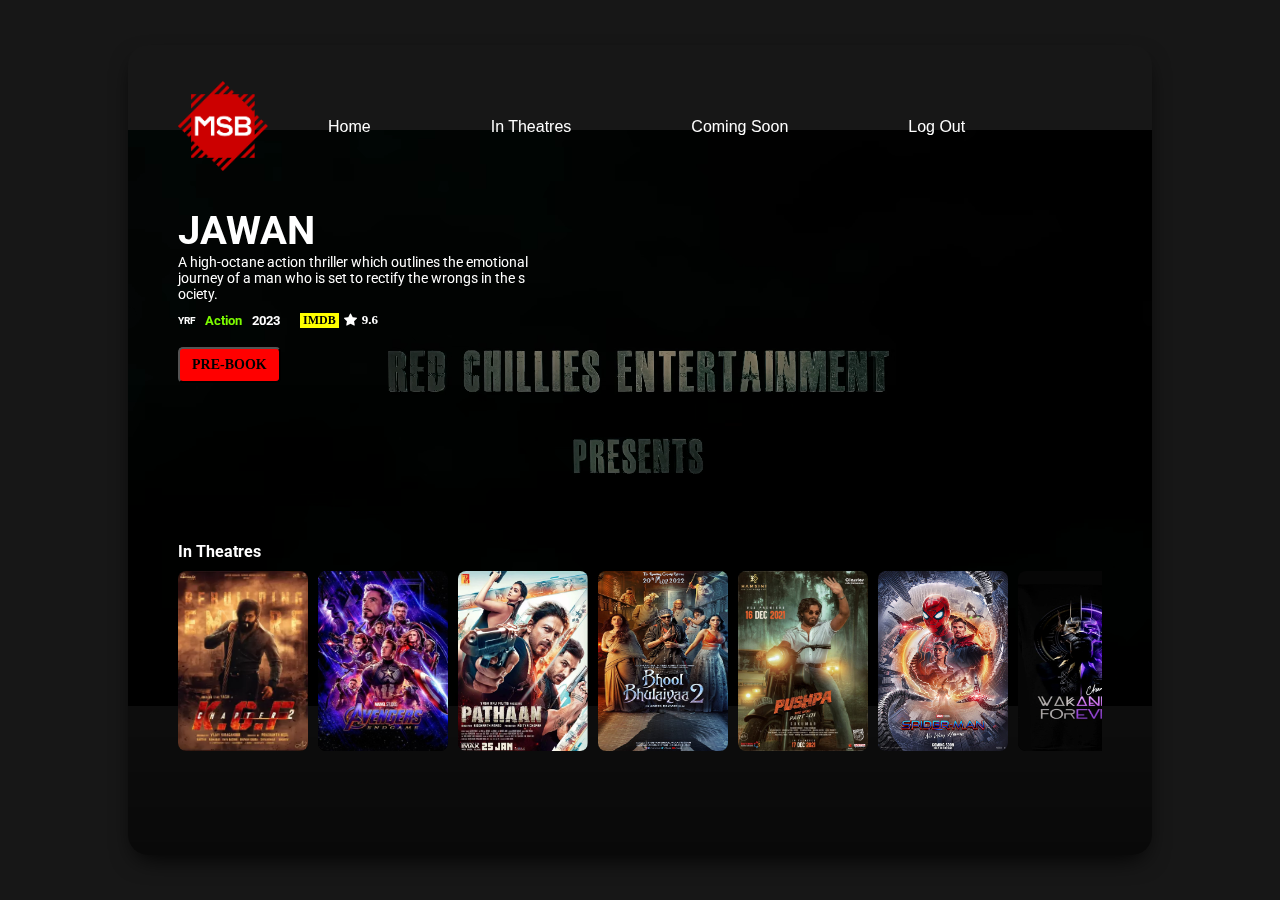
<file: index.html>
<!DOCTYPE html>
<html>
<head>
	<meta charset="utf-8">
	<meta http-equiv="X-UA-Compatible" content="IE=edge">
	<meta name="viewport" content="width=device-width, initial-scale=1">
	<link rel="stylesheet"  href="MOVIE SEAT BOOKING/style.css">
	<link rel="stylesheet" href="https://cdn.jsdelivr.net/npm/bootstrap-icons@1.10.2/font/bootstrap-icons.css">
	
<script>
		var result;
		function myfunction(){
			window.open("MOVIE SEAT BOOKING/booking.html");
		}

</script>
	<title>MSB</title>
</head>
<body>
	<header>
		<video src="glimpse.mp4" autoplay loop playsinline muted class="background-video"></video>
		<nav>
			<div class="logo_ul">
				<img src="MOVIE SEAT BOOKING/img/logo.png" alt="">
				<ul>
					<li>
					<a href="index.html">Home</a>
					</li>
					<li>
					<a href="#">In Theatres</a>
					</li>
					<li>
					<a href="#">Coming Soon</a>
					</li>
					<li>
					<a href="MOVIE SEAT BOOKING/Login.html">Log Out</a>
					</li>
				</ul>
			</div>
		</nav>
		<div class="content">
			<h1 id="title">JAWAN</h1>
			<p>A high-octane action thriller which outlines the emotional journey of a man who is set to rectify the wrongs in the society.</p>
			<div class="details">
				<h6>YRF</h6>
				<h5 id="gen">Action</h5>
				<h4>2023</h4>
				<h3 id="rate" style="font-family: verdana; font-weight: bold;"><span>IMDB</span><i class="bi bi-star-fill"></i> 9.6</h3>
			</div>
			<div class="btns">
				<br>
				<input type="button" value="PRE-BOOK" onclick="myfunction();" style="font-family: verdana; font-weight: bold; font-size:14px; color:black; background-color: red; border-radius: 5px; padding: 8px 12px; cursor:pointer">
			</div>
		</div>
		
		<section>
			
			<h4>In Theatres</h4>
			<div class="cards">
				
				
				<a href="" class="card">
					<img src="MOVIE SEAT BOOKING/img/KGF 2.webp" id="img1" alt="" class="poster" value="jurassic world"	onclick="myfunction()">
				</a>
				<a href="" class="card">
					<img src="MOVIE SEAT BOOKING/img/avengers1.jpg" alt="" class="poster" onclick="myfunction()">
				</a>
				<a href="" class="card">
					<img src="MOVIE SEAT BOOKING/img/PATHAAN.webp" alt="" class="poster" onclick="myfunction()">
				</a>
				<a href="" class="card">
					<img src="MOVIE SEAT BOOKING/img/bhoolbhulaiyaa2.jpg" alt="" class="poster" onclick="myfunction()">
				</a>
				<a href="" class="card">
					<img src="MOVIE SEAT BOOKING/img/Pushpa.jpg" alt="" class="poster" onclick="myfunction()">
				</a>
				<a href="" class="card">
					<img src="MOVIE SEAT BOOKING/img/spiderman.jpg" alt="" class="poster" onclick="myfunction()">
				</a>
				<a href="" class="card">
					<img src="MOVIE SEAT BOOKING/img/blackpanther.jpg" alt="" class="poster" onclick="myfunction()">
				</a>
				<a href="" class="card">
					<img src="MOVIE SEAT BOOKING/img/thor love of thunder.jpg" alt="" class="poster" onclick="myfunction()">
				</a>
				
			
			</div>
		</section>
	</header>
</body>
</html>
</file>
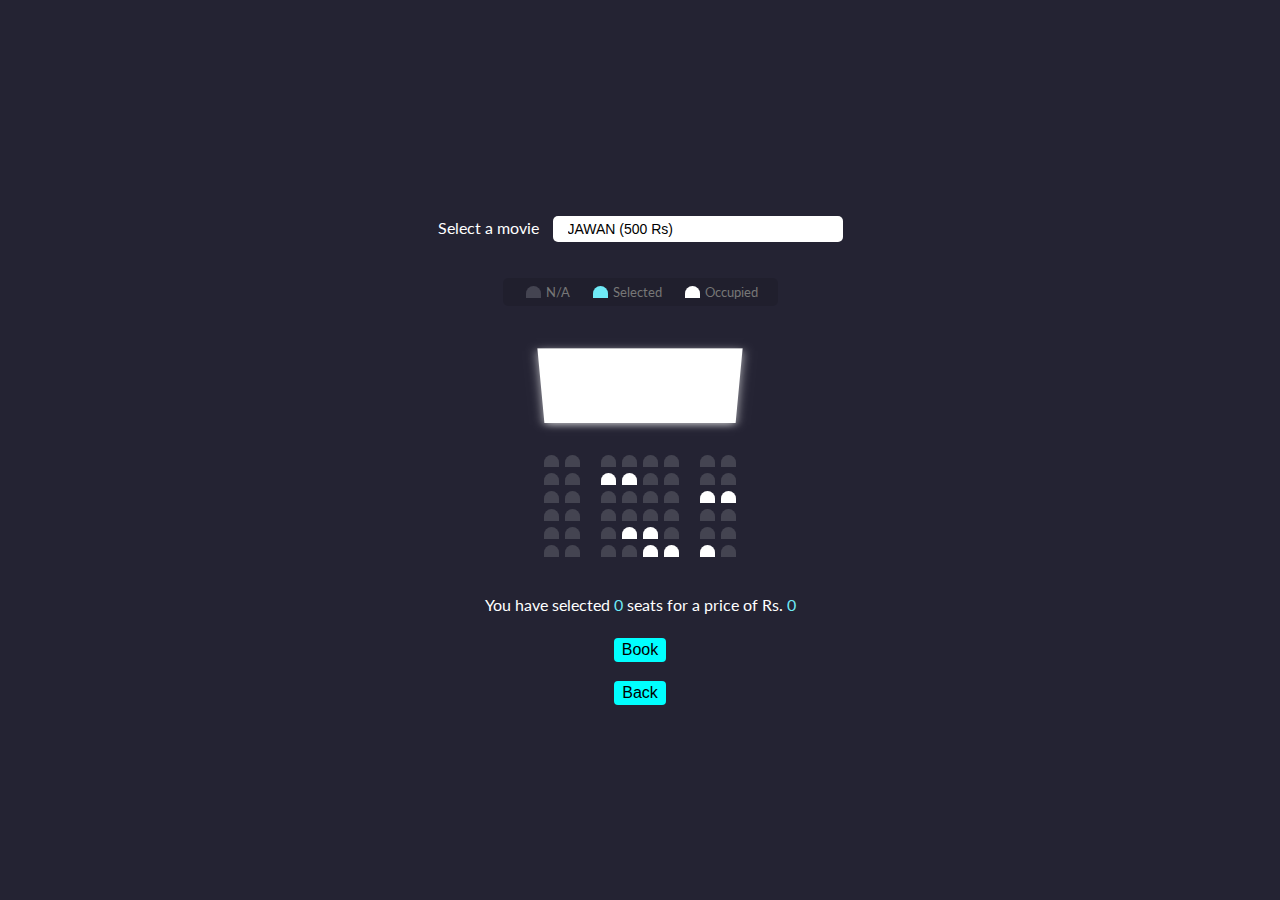
<file: MOVIE SEAT BOOKING/booking.html>
<!DOCTYPE html>
<html lang="en">
  <head>
    <meta charset="UTF-8" />
    <meta name="viewport" content="width=device-width, initial-scale=1.0" />
    <link rel="stylesheet" href="style1.css" />
    
    <title>MSB Booking</title>
   
  </head>
  <body>
    <div class="movie-container">
     
      <label>Select a movie</label>
      <select id="movie">
        <option value="500">JAWAN (500 Rs)</option>
        <option value="500">Pathaan (500 Rs)</option>
        <option value="400">KGF 2 (400 Rs)</option>
        <option value="300">Avengers Endgame (300 Rs)</option>
        <option value="200">Bhool Bhulaiyaa 2 (200 Rs)</option>
        <option value="200">Pushpa (200 Rs)</option>
        <option value="200">SpiderMan - No Way Home (200 Rs)</option>
        <option value="200">Black Panther Wakanda Forever (200 Rs)</option>
        <option value="200">Thor Love and Thunder(200 Rs)</option>
       
      </select>
    </div>

    <ul class="showcase">
      <li>
        <div class="seat"></div>
        <small>N/A</small>
      </li>
      <li>
        <div class="seat selected"></div>
        <small>Selected</small>
      </li>
      <li>
        <div class="seat occupied"></div>
        <small>Occupied</small>
      </li>
    </ul>

    <div class="container">
      <div class="screen"></div>

      <div class="row">
        <div class="seat"></div>
        <div class="seat"></div>
        <div class="seat"></div>
        <div class="seat"></div>
        <div class="seat"></div>
        <div class="seat"></div>
        <div class="seat"></div>
        <div class="seat"></div>
      </div>

      <div class="row">
        <div class="seat"></div>
        <div class="seat"></div>
        <div class="seat occupied"></div>
        <div class="seat occupied"></div>
        <div class="seat"></div>
        <div class="seat"></div>
        <div class="seat"></div>
        <div class="seat"></div>
      </div>

      <div class="row">
        <div class="seat"></div>
        <div class="seat"></div>
        <div class="seat"></div>
        <div class="seat"></div>
        <div class="seat"></div>
        <div class="seat"></div>
        <div class="seat occupied"></div>
        <div class="seat occupied"></div>
      </div>

      <div class="row">
        <div class="seat"></div>
        <div class="seat"></div>
        <div class="seat"></div>
        <div class="seat"></div>
        <div class="seat"></div>
        <div class="seat"></div>
        <div class="seat"></div>
        <div class="seat"></div>
      </div>

      <div class="row">
        <div class="seat"></div>
        <div class="seat"></div>
        <div class="seat"></div>
        <div class="seat occupied"></div>
        <div class="seat occupied"></div>
        <div class="seat"></div>
        <div class="seat"></div>
        <div class="seat"></div>
      </div>

      <div class="row">
        <div class="seat"></div>
        <div class="seat"></div>
        <div class="seat"></div>
        <div class="seat"></div>
        <div class="seat occupied"></div>
        <div class="seat occupied"></div>
        <div class="seat occupied"></div>
        <div class="seat"></div>
      </div>
    </div>

    <p class="text">
      You have selected <span id="count">0</span> seats for a price of Rs. <span
        id="price"
        >0</span
      >
    </p>
    <br>
    
    <input type="button" value="Book" class="btn" onclick="Booking();"><br>
    <input type="button" value="Back" class="btn" onclick="window.open('home.html');">

    <script src="script.js"></script>
  </body>
</html>
</file>
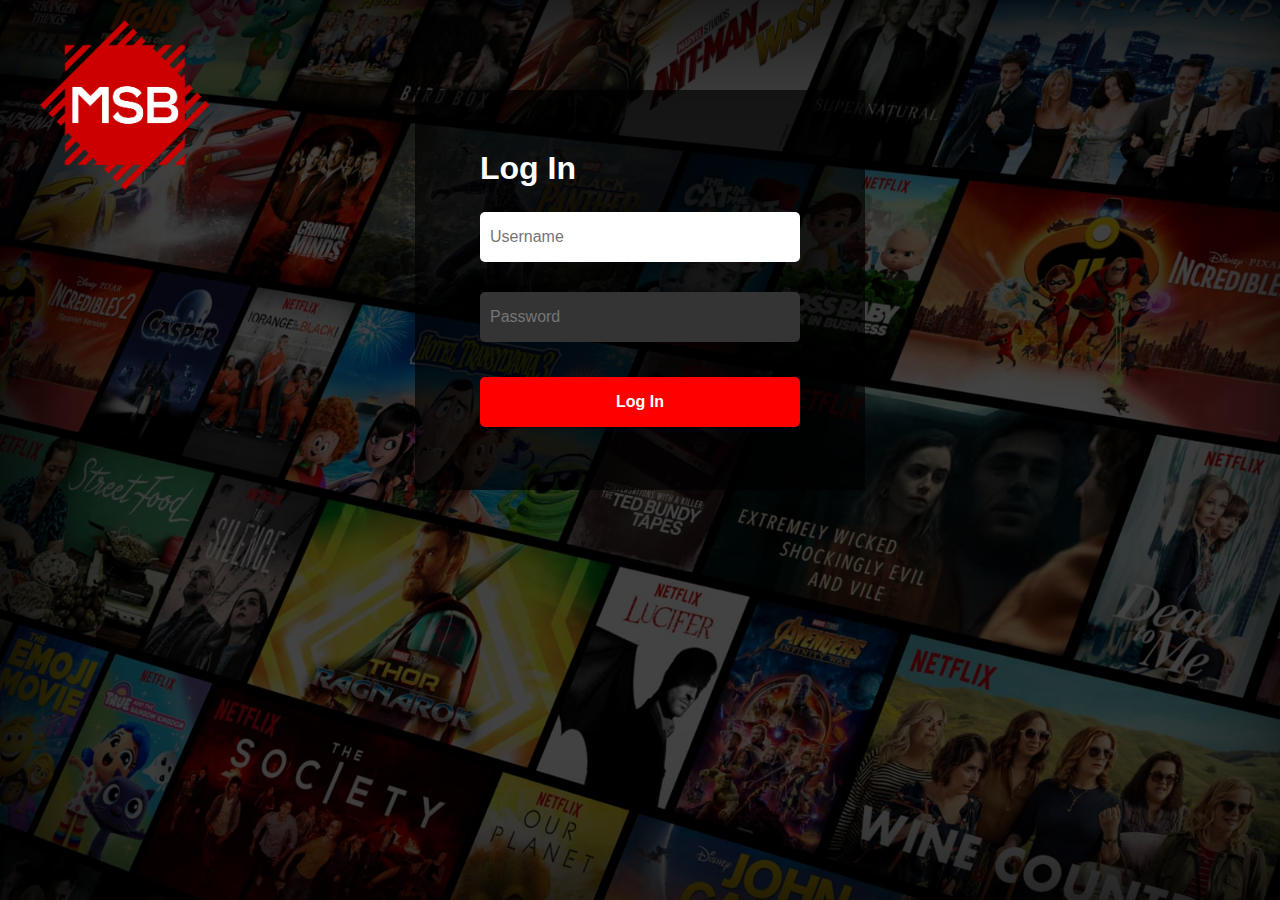
<file: MOVIE SEAT BOOKING/Login.html>
<!DOCTYPE html>
<html lang="en">
<head>
<link rel="stylesheet" href="https://cdnjs.cloudflare.com/ajax/libs/font-awesome/5.14.0/css/all.min.css"/>
<link rel="stylesheet" href="style2.css">
<title>MSB Login</title>
<script>
    function validateForm(){
        let userName = document.firstForm.txtName.value;
        let namePattern = /[a-zA-Z]{3}/;
        let nameResult = userName.match(namePattern);
        if(nameResult == null){
            alert("Please enter correct Username");
        }
                
        else{
            let userPassword = document.firstForm.txtPassword.value;
            let passwordPattern = /[a-zA-Z0-9]{6}/;
            let passwordResult = userPassword.match(passwordPattern);
                if(passwordResult == null){
                    alert("Please enter atleast six characters in the password");
                }
                else{
                    window.open("home.html"); 
                }
            }
    }             
</script>
</head>
<body>
    <header class="showcase">
            <div class="logo">
                <img src="img/logo.png">
            </div>
            <div class="showcase-content">
                <div class="formm">
                    <form name="firstForm">
                        <h1>Log In</h1>
                        <div class="info">
                            <input type="text" placeholder="Username" name="txtName" class="email"><br>
                            <input type="password" placeholder="Password" name="txtPassword" class = "email">
                        </div>
                        <div class="btn">
                            <button class="btn-primary" onclick="validateForm()">Log In</button>
                        </div>

                    </form>
                </div>
           </div> 
    </header>
</body>
</html>
</file>
<file: MOVIE SEAT BOOKING/style.css>
@import url('https://fonts.googleapis.com/css2?family=Roboto:wght@100;300&display=swap');
*{
	padding: 0%;
	margin: 0%;
	box-sizing: border-box;
}
body{
	width: 100%;
	height: 100vh;
	background: rgb(23, 23, 23);
	font-family: 'Roboto', sans-serif;
	display: flex;
	align-items: center;
	justify-content: center;
}


header{
	position: relative;
	width: 80%;
	height: 90%;
	/* border: 1px solid #fff; */
	border-radius: 20px;
	overflow: hidden;
	box-shadow: 0px 10px 25px -8px #000;
}

header::before {
	content: '';
	position: absolute;
	width: 100%;
	height: 100%;
	
	opacity: .9; 
	z-index: -1;
}

header::after {
	content: '';
	position: absolute;
	width: 100%;
	height: 100%;
	background: linear-gradient(180deg, transparent, #000);
	z-index: -1;
}
header video {
	position: absolute;
	width: 100%;
	height: 200%;
	top:-54%;
	z-index: -1;

}
header nav {
	width: 100%;
	height: 20%;
	display: flex;
	align-items: center;
	justify-content: space-between;
	padding: 0px 50px;
}

header nav .logo_ul {
	display: flex;
	align-items: center;
	justify-content: center;
	}

header nav .logo_ul img{
	width: 90px;
}

header nav .logo_ul ul{
display: flex;
align-items: center;
justify-content: center;
list-style: none;
}

header nav .logo_ul li{
	padding: 3px 60px;
	text-decoration: none;
}

header nav .logo_ul li a{
	text-decoration: none;
	color:#fff;
	font-size: 16px;
	font-family: Verdana, Geneva, Tahoma, sans-serif;
	
	transition: .3s linear;
}
header nav .logo_ul li a:hover {
	color:red;
}

header nav .search_user{
	position: relative;
	display: flex;
	align-items: center;
	justify-content: center;
}

header nav .search_user input{
	padding: 3px 10px;
	border-radius: 20px;
	border: none;
	outline: none;
	background: rgb(255, 255, 255, .3);
	color:#fff;
	margin-right: 10px;
	
}
header nav .search_user input::placeholder{
	color:#fff;
}
header nav .search_user img{
	width: 20px;
	height:20px;
	border-radius: 50%;
}
header nav .search_user .search{
	position:absolute;
	width: 320px;
	height: 320px;
	border: 1px solid #fff;
	right: 0;
	top: 40px;
	z-index: 99999;
}

header nav .search_user .search .card{
	position: relative;
	width: 100%;
	height: 50px;
	display:flex;
	align-items: center;
	margin-bottom: 5px;
	padding: 3px 0px;
	text-decoration: none;
	
}
header nav .search_user .search .card::before {
	content: '';
	position: absolute;
	width: 100%;
	height: 100%;
	background: rgb(255, 255, 255, .1) ;
	backdrop-filter: blur(5px);
	border-radius: 5px;
	z-index: -1;
}
header nav .search_user .search .card img{
	width: 28px;
	height: 90%;
	border-radius: 2px;
	margin-left: 8px ;

}
header nav .search_user .search .card .cont{
	margin-left: 10px;
	color: #fff;

}
header nav .search_user .search .card .cont h3{
	font-size: 15px;
	line-height: 25px;
	overflow: hidden;
	text-overflow: ellipsis;
	white-space: nowrap;
	width: 250px;
}
header nav .search_user .search .card .cont p{
	font-size: 10px;
	color: rgb(255, 255, 255, .8)
}
header nav .search_user .search .card .cont span{
	background:yellow;
	color:rgb(0, 0, 0);
	padding: 0px 3px;
	margin: 0px 5px 0px 10px;
	font-weight: 500;

}
header .content{
	position: relative	;
	color:#fff;
	
	padding-left: 50px;

}

header .content h1{
	font-size: 40px;
}

header .content p{
	font-size: 14px;
	width: 350px;
	word-break: break-all;
}
header .content .details{
	display: flex;
	align-items: center	;
	margin-top: 10px;
}
header .content .details h6{
	color: #fff;
	font-size: 10px;
	margin-right: 10px;
	
}
header .content .details h5{
	color: lawngreen;
	font-size: 13px;
	margin-right: 10px;
}
header .content .details h4{
	color: #fff;
	font-size: 13px;
	margin-right: 10px;
}
header .content .details h3{
	color: #fff;
	display: flex;
	align-items: center;
	font-size: 13px;
}
header .content .details h3 span{
	background: yellow;
	color: #000;
	padding: 0px 3px;
	margin: 0px 5px 0px 10px;
	font-weight: bold;
	font-size: 12px;
}
header .content .details h3 i{
	margin-right: 5px;
}

header section{
	position: absolute;
	width: 100%;
	height: 38%;
	padding: 0px 50px;
	bottom: 5px;
	color:#fff;
	
}
header section .cards{
	position: relative;
	width: 100%;
	height: 180px;
	margin-top: 10px;
	display: flex;	
	align-items: center;
	overflow-x: auto ;
}
header section .cards::-webkit-scrollbar{
	display: none;
}
header section .cards .card{
	position: relative;
	min-width: 130px;
	height: 180px;
	border-radius: 8px;
	margin-right: 10px;
	background: black;
	transition: .3s linear;

}
header section .cards .card .poster{
	width: 100%;
	height: 100%;
	border-radius: 8px;
	position: relative;

}
</file>
<file: MOVIE SEAT BOOKING/style1.css>
@import url('https://fonts.googleapis.com/css?family=Lato&display=swap');

* {
  box-sizing: border-box;
}

body {
  background-color: #242333;
  color: #fff;
  display: flex;
  flex-direction: column;
  align-items: center;
  justify-content: center;
  height: 100vh;
  font-family: 'Lato', sans-serif;
  margin: 0;
}

.movie-container {
  margin: 20px 0;
}

.movie-container select {
  background-color: #fff;
  border: 0;
  border-radius: 5px;
  font-size: 14px;
  margin-left: 10px;
  padding: 5px 15px 5px 15px;
  -moz-appearance: none;
  -webkit-appearance: none;
  appearance: none;
}

.container {
  perspective: 1000px;
  margin-bottom: 30px;
}

.seat {
  background-color: #444451;
  height: 12px;
  width: 15px;
  margin: 3px;
  border-top-left-radius: 10px;
  border-top-right-radius: 10px;
}

.seat.selected {
  background-color: #6feaf6;
}

.seat.occupied {
  background-color: #fff;
}

.seat:nth-of-type(2) {
  margin-right: 18px;
}

.seat:nth-last-of-type(2) {
  margin-left: 18px;
}

.seat:not(.occupied):hover {
  cursor: pointer;
  transform: scale(1.2);
}

.showcase .seat:not(.occupied):hover {
  cursor: default;
  transform: scale(1);
}

.showcase {
  background: rgba(0, 0, 0, 0.1);
  padding: 5px 10px;
  border-radius: 5px;
  color: #777;
  list-style-type: none;
  display: flex;
  justify-content: space-between;
}

.showcase li {
  display: flex;
  align-items: center;
  justify-content: center;
  margin: 0 10px;
}

.showcase li small {
  margin-left: 2px;
}

.row {
  display: flex;
}

.screen {
  background-color: #fff;
  height: 100px;
  width: 100%;
  margin: 15px 0;
  transform: rotateX(-45deg);
  box-shadow: 0 3px 10px rgba(255, 255, 255, 0.7);
}

p.text {
  margin: 5px 0;
}

p.text span {
  color: #6feaf6;
}
.btn
{
    background-color:aqua;
    border-radius: 4px;
    border-color: transparent;
    font-size: 16px;
    cursor: pointer;
}
</file>
<file: MOVIE SEAT BOOKING/style2.css>
* {
	box-sizing: border-box;
	margin: 0;
	padding: 0;
}

body {
	font-family: 'Arial', sans-serif;
	-webkit-font-smoothing: antialiased;
	background: #000;
	color: #999;
}

ul {
	list-style: none;
}

h1,
h2,
h3,
h4 {
	color: #fff;
}

a {
	color: #fff;
	text-decoration: none;
}

p {
	margin: 0.5rem 0;
}

img {
	width: 100%;
}

.showcase {
	width: 100%;
	height: 100vh;
	position: relative;
	background: url('img/loginbackground.jpg') no-repeat center center/cover;
}

.showcase::after {
	content: '';
	position: absolute;
	top: 0;
	left: 0;
	width: 100%;
	height: 100%;
	z-index: 1;
	background: rgba(0, 0, 0, 0.65);
	box-shadow: inset 30px 10px 150px #000000;
}

.logo {
	position: relative;
	z-index: 2;
	height: 90px;
}

.logo img {
	width: 170px;
	position: absolute;
	top: 20px;
	left: 40px;
}

.showcase-content {
	position: relative;
	z-index: 2;
	width: 450px;
	height: 400px;
	background: rgb(0, 0, 0, 0.65);
	margin: 0 auto;
	display: flex;
	flex-direction: column;
	justify-content: flex-start;
	align-items: flex-start;
	text-align: left;
	padding: 60px 65px;
}

.formm h1 {
	margin-bottom: 20px;
}

.formm {
	width: 100%;
	margin-bottom: 40px;
}

.formm .info {
	padding: 5px 0;
	/* margin-bottom: 20px; */
}

.formm .info .email {
	margin-bottom: 30px;
	width: 100%;
	height: 50px;
	border-radius: 5px;
	border: none;
	padding: 10px;
	font-size: inherit;
}

.formm .btn {
	margin-bottom: 10px;
	width: 100%;
}

.btn-primary {
	width: 100%;
	height: 50px;
	border-radius: 5px;
	background: red;
	color: #fff;
	font-size: inherit;
	font-weight: bold;
	border: none;
	cursor: pointer;
	outline: none;
	box-shadow: 0 1px 0 rgba(0, 0, 0, 0.45);
}

.help {
	display: flex;
	justify-content: space-between;
	font-size: 0.8rem;
}

.help a {
	color: #999;
}

.help a:hover {
	text-decoration: underline;
}

/* ------ input ------- */

input[type=checkbox] {
	background: #737373;
	-webkit-border-radius: 2px;
	-moz-border-radius: 2px;
	border-radius: 2px;
	border: 0;
	height: 16px;
	left: -20px;
	width: 16px;
	margin-right: 5px;
}

input[type=email] {
	background: #343434;
}

input[type=password] {
	background: #343434;
}

/* ------ input end ------- */

.fcbk {
	width: 100%;
	display: flex;
	align-items: center;
	justify-content: flex-start;
	font-size: 0.8em;
}

.fcbk img {
	width: 20px;
	margin-right: 10px;
}

.signup {
	width: 100%;
	display: flex;
	align-items: center;
	justify-content: flex-start;
}

.signup p {
	margin-right: 5px;
}

.more {
	font-size: 0.8em;
	line-height: 1.1em;
}

.more a {
	color: rgb(17, 108, 228);
}

.more a:hover,
.signup a:hover {
	text-decoration: underline;
}

/* ------ FOOTER ------- */

footer {
	position: absolute;
	margin-top: 50px;
	z-index: 2;
	background: rgba(0, 0, 0, 0.65);
	width: 100%;
	height: 200px;
}

.ftr-content {
	margin-left: 10%;
	padding-top: 20px;
	font-size: 1em;
}

.ftr-content a {
	color: #999;
}

.ftr-content a:hover {
	text-decoration: underline;
}

.contact {
	margin-bottom: 30px;
}

.contact a:hover {
	text-decoration: underline;
}

.ftr {
	margin-bottom: 30px;
	width: 70%;
	font-size: 0.8em;
	display: flex;
	justify-content: space-between;
}

.select select {
	width: 100px;
	height: 40px;
	border: none;
	font-size: inherit;
	padding-left: 10px;
	background: #333333;
}
</file>
